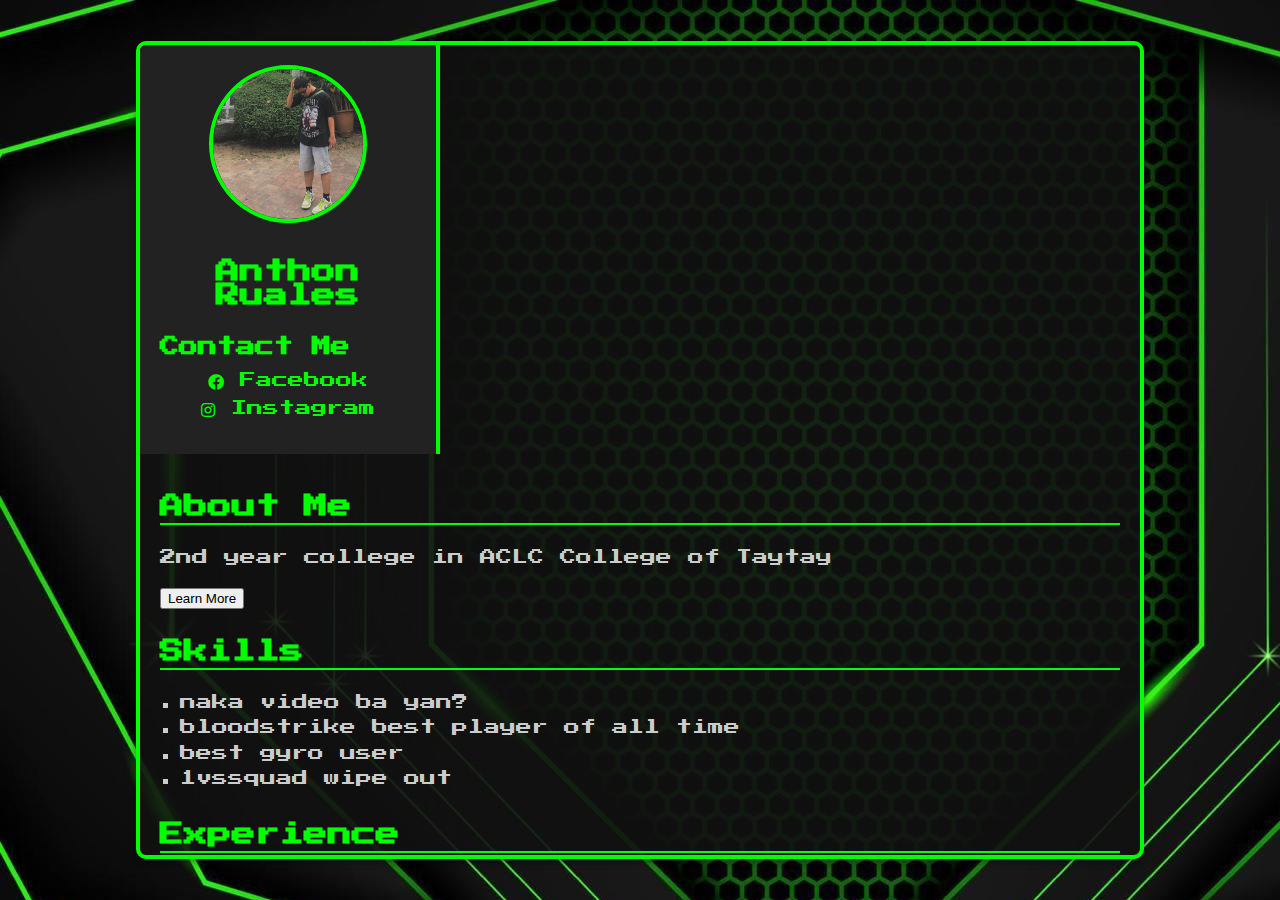
<file: index.html>
<!DOCTYPE html>
<html lang="en">
<head>
  <meta charset="UTF-8">
  <meta name="viewport" content="width=device-width, initial-scale=1.0">
  <title>Portfolio Resume</title>
  <link rel="stylesheet" href="style.css">
  <link href="https://fonts.googleapis.com/css2?family=Press+Start+2P&display=swap" rel="stylesheet">
  <link href="https://cdnjs.cloudflare.com/ajax/libs/font-awesome/5.15.3/css/all.min.css" rel="stylesheet">
</head>
<body>
  <div class="container">
    <aside>
      <div class="profile">
        <img src="image_6487327 (2).JPG" alt="Profile Picture" class="profile-img">
        <h1>Anthon Ruales</h1>
      </div>
      <div class="contact">
        <h2>Contact Me</h2>
        <ul class="socials">
          <li><a href="https://www.facebook.com/yaboiheda" target="_blank"><i class="fab fa-facebook"></i> Facebook</a></li>
          <li><a href="https://www.instagram.com/anthonrls/" target="_blank"><i class="fab fa-instagram"></i> Instagram</a></li>
        </ul>
      </div>
    </aside>
    <main>
      <section class="about-me">
        <h2>About Me</h2>
        <p>2nd year college in ACLC College of Taytay</p>
        <button onclick="location.href='about_me.html'">Learn More</button>
      </section>
      <section class="skills">
        <h2>Skills</h2>
        <ul>
          <li>naka video ba yan?</li>
          <li>bloodstrike best player of all time</li>
          <li>best gyro user</li>
          <li>1vssquad wipe out</li>
        </ul>
      </section>
      <section class="experience">
        <h2>Experience</h2>
        <ul>
          <li>Community Immersion</li>
          <li>Community Service</li>
        </ul>
      </section>
      <section class="projects">
        <h2>Projects</h2>
        
        <button onclick="location.href='projects.html'">View Projects</button>
      </section>
    </main>
  </div>
</body>
</html>
</file>
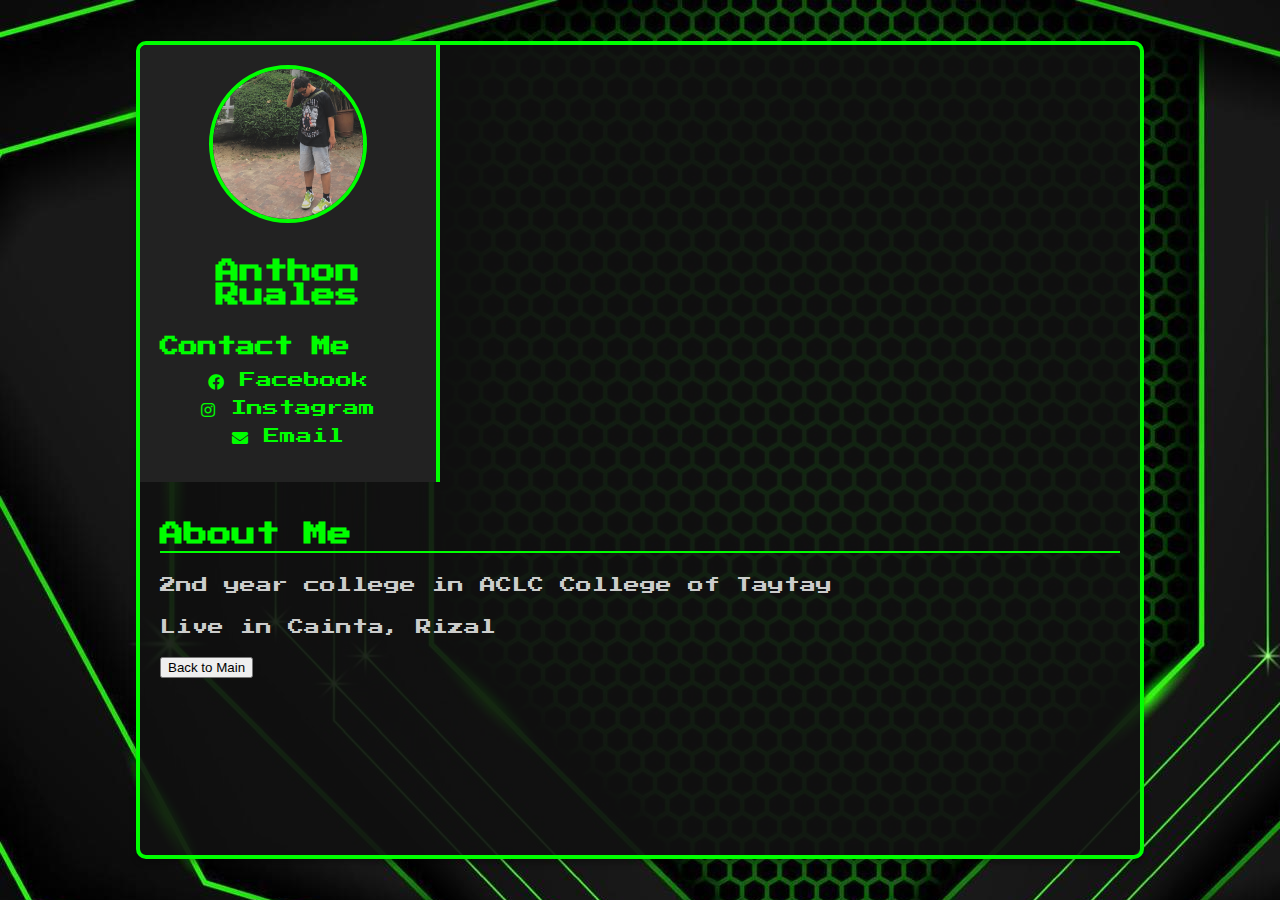
<file: about_me.html>
<!DOCTYPE html>
<html lang="en">
<head>
  <meta charset="UTF-8">
  <meta name="viewport" content="width=device-width, initial-scale=1.0">
  <title>About Me - Anthon Ruales</title>
  <link rel="stylesheet" href="style.css">
  <link href="https://fonts.googleapis.com/css2?family=Press+Start+2P&display=swap" rel="stylesheet">
  <link href="https://cdnjs.cloudflare.com/ajax/libs/font-awesome/5.15.3/css/all.min.css" rel="stylesheet">
</head>
<body>
  <div class="container">
    <aside>
      <div class="profile">
        <img src="image_6487327 (2).JPG" alt="Profile Picture" class="profile-img">
        <h1>Anthon Ruales</h1>
      </div>
      <div class="contact">
        <h2>Contact Me</h2>
        <ul class="socials">
          <li><a href="https://www.facebook.com/yaboiheda" target="_blank"><i class="fab fa-facebook"></i> Facebook</a></li>
          <li><a href="https://www.instagram.com/anthonrls/" target="_blank"><i class="fab fa-instagram"></i> Instagram</a></li>
          <li><a href="anthonjayr@gmail.com"><i class="fas fa-envelope"></i> Email</a></li>
        </ul>
      </div>
    </aside>
    <main>
      <section class="about-me">
        <h2>About Me</h2>
        <p>2nd year college in ACLC College of Taytay</p>
        <p>Live in Cainta, Rizal</p>
        <button onclick="location.href='index.html'">Back to Main</button>
      </section>
    </main>
  </div>
</body>
</html>
</file>
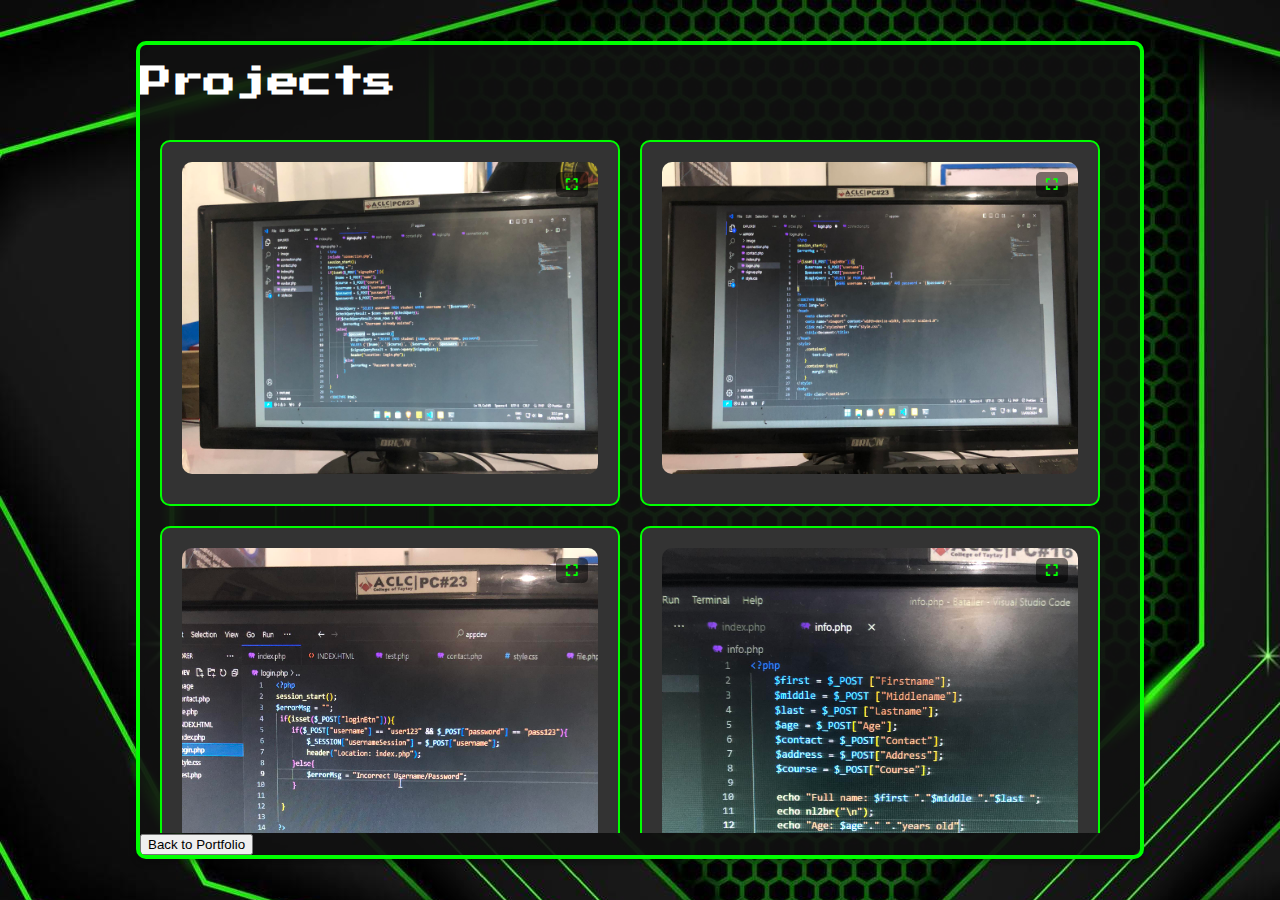
<file: projects.html>
<!DOCTYPE html>
<html lang="en">
<head>
  <meta charset="UTF-8">
  <meta name="viewport" content="width=device-width, initial-scale=1.0">
  <title>Projects</title>
  <link rel="stylesheet" href="style.css">
  <link href="https://fonts.googleapis.com/css2?family=Press+Start+2P&display=swap" rel="stylesheet">
  <link href="https://cdnjs.cloudflare.com/ajax/libs/font-awesome/5.15.3/css/all.min.css" rel="stylesheet">
</head>
<body>
  <div class="container">
    <header>
      <h1>Projects</h1>
    </header>
    <main>
      <section class="project-list">
        <article class="project">
          <div class="image-container">
            <img src="pic1.jpg" alt="Project Image 1" class="project-img">
            <button class="fullscreen-btn" onclick="toggleFullscreen(this.previousElementSibling)"><i class="fas fa-expand"></i></button>
          </div>
        </article>
        <article class="project">
          <div class="image-container">
            <img src="pic2.jpg" alt="Project Image 2" class="project-img">
            <button class="fullscreen-btn" onclick="toggleFullscreen(this.previousElementSibling)"><i class="fas fa-expand"></i></button>
          </div>
        </article>
        <article class="project">
          <div class="image-container">
            <img src="pic3.jpg" alt="Project Image 3" class="project-img">
            <button class="fullscreen-btn" onclick="toggleFullscreen(this.previousElementSibling)"><i class="fas fa-expand"></i></button>
          </div>
        </article>
        <article class="project">
          <div class="image-container">
            <img src="pic4.jpg" alt="Project Image 4" class="project-img">
            <button class="fullscreen-btn" onclick="toggleFullscreen(this.previousElementSibling)"><i class="fas fa-expand"></i></button>
          </div>
        </article>
        <article class="project">
          <div class="image-container">
            <img src="pic5.jpg" alt="Project Image 5" class="project-img">
            <button class="fullscreen-btn" onclick="toggleFullscreen(this.previousElementSibling)"><i class="fas fa-expand"></i></button>
          </div>
        </article>
        <article class="project">
          <div class="image-container">
            <img src="pic6.jpg" alt="Project Image 6" class="project-img">
            <button class="fullscreen-btn" onclick="toggleFullscreen(this.previousElementSibling)"><i class="fas fa-expand"></i></button>
          </div>
        </article>
        <article class="project">
          <div class="image-container">
            <img src="pic7.jpg" alt="Project Image 7" class="project-img">
            <button class="fullscreen-btn" onclick="toggleFullscreen(this.previousElementSibling)"><i class="fas fa-expand"></i></button>
          </div>
        </article>
      </section>
    </main>
    <footer>
      <button onclick="location.href='index.html'">Back to Portfolio</button>
    </footer>
  </div>
  <script>
    function toggleFullscreen(img) {
      if (img.requestFullscreen) {
        img.requestFullscreen();
      } else if (img.mozRequestFullScreen) { /* Firefox */
        img.mozRequestFullScreen();
      } else if (img.webkitRequestFullscreen) { /* Chrome, Safari & Opera */
        img.webkitRequestFullscreen();
      } else if (img.msRequestFullscreen) { /* IE/Edge */
        img.msRequestFullscreen();
      }
    }
  </script>
</body>
</html>
</file>
<file: style.css>
/* General styles */
body {
  font-family: 'Press Start 2P', cursive;
  background: url('abstract-dark-green-futuristic-gaming-background-with-hexagon-pattern-dark-green-geometric-background-for-banner-or-offline-stream-gaming-background-template-vector.jpg') repeat;
  color: #fff;
  margin: 0;
  padding: 0;
  display: flex;
  justify-content: center;
  align-items: center;
  height: 100vh;
  overflow: hidden; /* Prevent the body from scrolling */
}

/* Container styles */
.container {
  display: flex;
  flex-direction: column;
  background: rgba(17, 17, 17, 0.9); /* Slightly transparent background for the content */
  border: 4px solid #0f0;
  box-shadow: 0 4px 6px rgba(0, 0, 0, 0.3);
  border-radius: 10px;
  overflow: hidden;
  width: 80%;
  max-width: 1000px;
  height: 90vh; /* Ensure container fits within viewport height */
  overflow-y: auto; /* Enable scrolling within the container */
}

/* Sidebar styles */
aside {
  width: 30%;
  background: #222;
  padding: 20px;
  box-sizing: border-box;
  border-right: 4px solid #0f0;
}

.profile {
  text-align: center;
}

.profile-img {
  width: 150px;
  height: 150px;
  border-radius: 50%;
  border: 4px solid #0f0;
  object-fit: cover;
  margin-bottom: 20px;
}

.profile h1 {
  font-size: 1.5em;
  color: #0f0;
}

.contact {
  margin-top: 30px;
}

.contact h2 {
  font-size: 1.2em;
  color: #0f0;
  margin-bottom: 10px;
}

.socials {
  list-style-type: none;
  padding: 0;
  text-align: center;
}

.socials li {
  margin: 10px 0;
}

.socials li a {
  text-decoration: none;
  color: #0f0;
  font-size: 1em;
  transition: color 0.3s ease;
}

.socials li a:hover {
  color: #3f3;
}

/* Main content styles */
main {
  width: 100%;
  padding: 20px;
  box-sizing: border-box;
  overflow-y: auto; /* Ensure the main content can scroll if content overflows */
}

section {
  margin-bottom: 30px;
}

section h2 {
  font-size: 1.5em;
  color: #0f0;
  border-bottom: 2px solid #0f0;
  padding-bottom: 5px;
  margin-bottom: 20px;
}

section p,
section ul {
  font-size: 1em;
  line-height: 1.6;
  color: #ccc;
}

section ul {
  list-style-type: square;
  padding-left: 20px;
}

/* Projects section styles */
.projects {
  margin-bottom: 30px;
}

.projects h2 {
  font-size: 1.5em;
  color: #0f0;
  border-bottom: 2px solid #0f0;
  padding-bottom: 5px;
  margin-bottom: 20px;
}

.project-list {
  display: flex;
  flex-wrap: wrap;
  gap: 20px;
}

.project {
  background: #333;
  padding: 20px;
  border: 2px solid #0f0;
  border-radius: 10px;
  width: calc(50% - 20px); /* Adjust for gaps */
  box-sizing: border-box;
}

.project h2 {
  font-size: 1.2em;
  color: #0f0;
  margin-bottom: 10px;
}

.project-img {
  width: 100%;
  height: auto;
  border-radius: 10px;
  margin-bottom: 10px;
}

.image-container {
  position: relative;
}

.fullscreen-btn {
  position: absolute;
  top: 10px;
  right: 10px;
  background: rgba(0, 0, 0, 0.5);
  border: none;
  color: #0f0;
  padding: 5px 10px;
  border-radius: 5px;
  cursor: pointer;
  transition: background 0.3s ease;
}

.fullscreen-btn:hover {
  background: rgba(0, 0, 0, 0.8);
}

.project p {
  font-size: 1em;
  color: #ccc;
}

/* Responsive styles */
@media (max-width: 768px) {
  .container {
    flex-direction: column;
    width: 90%;
  }

  aside {
    width: 100%;
    border-right: none;
    border-bottom: 4px solid #0f0;
  }

  main {
    width: 100%;
  }

  .profile-img {
    width: 120px;
    height: 120px;
  }

  .project {
    width: 100%;
  }
}
</file>
